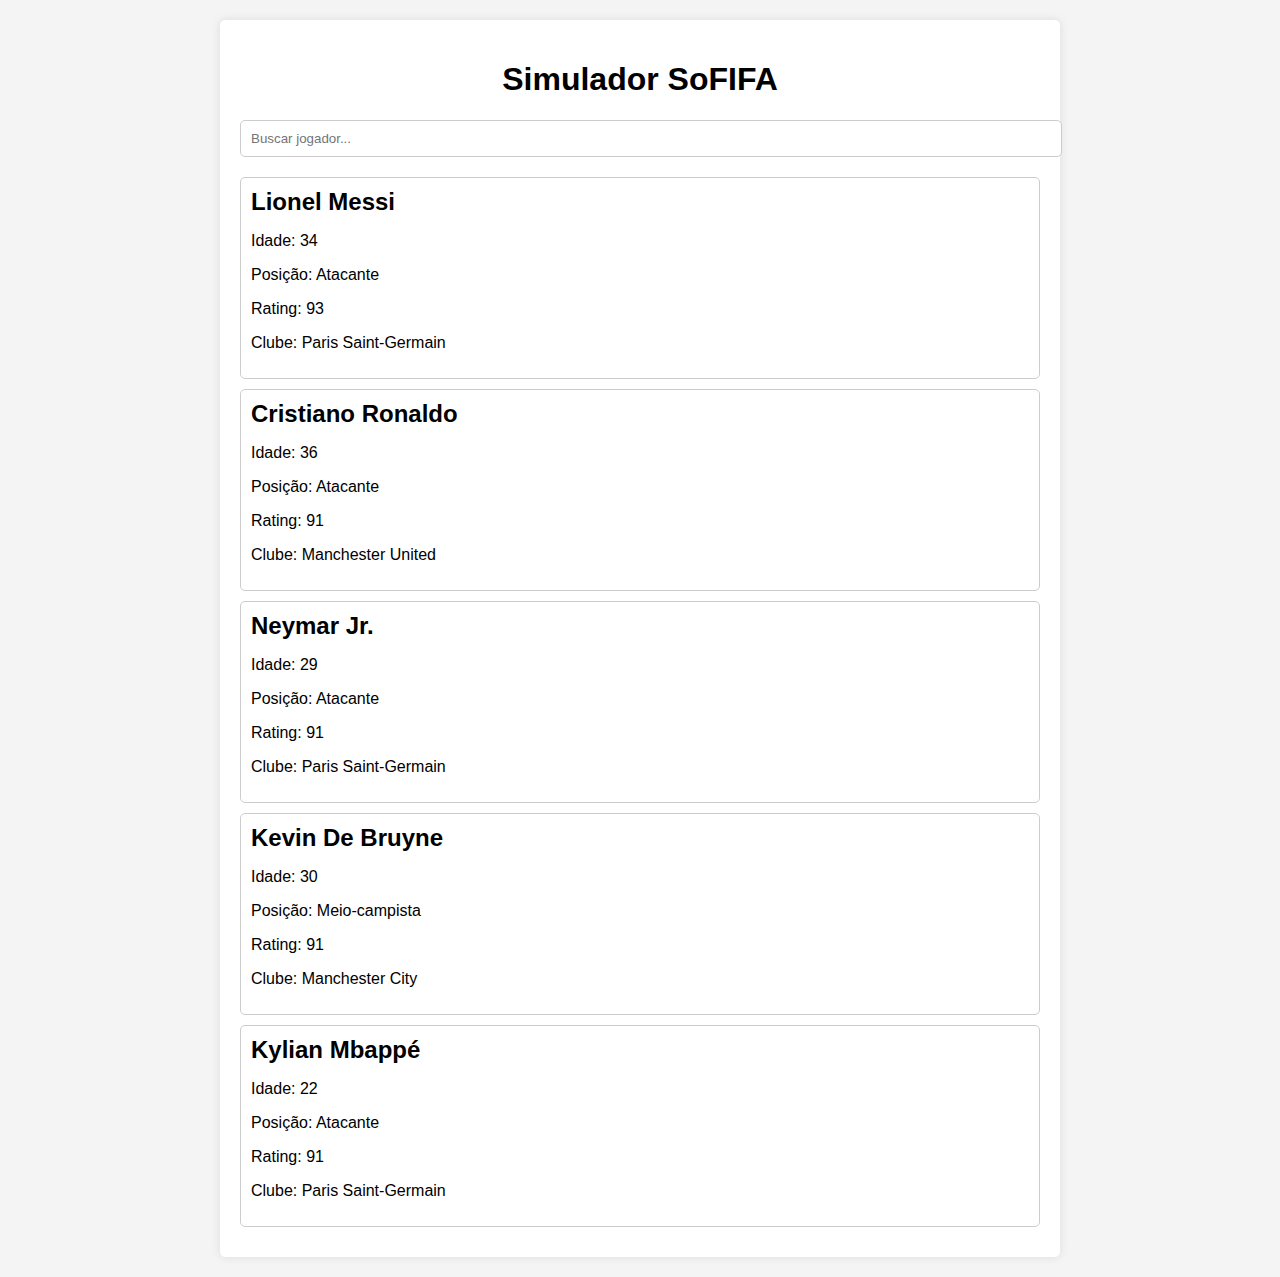
<file: index.html>
<!DOCTYPE html>
<html lang="pt-BR">
<head>
    <meta charset="UTF-8">
    <meta name="viewport" content="width=device-width, initial-scale=1.0">
    <title>Simulador SoFIFA</title>
    <link rel="stylesheet" href="styles.css">
</head>
<body>
    <div class="container">
        <h1>Simulador SoFIFA</h1>
        <input type="text" id="search" placeholder="Buscar jogador..." onkeyup="searchPlayer()">
        <div id="player-list"></div>
    </div>
    <script src="data.js"></script>
    <script src="script.js"></script>
</body>
</html>
</file>
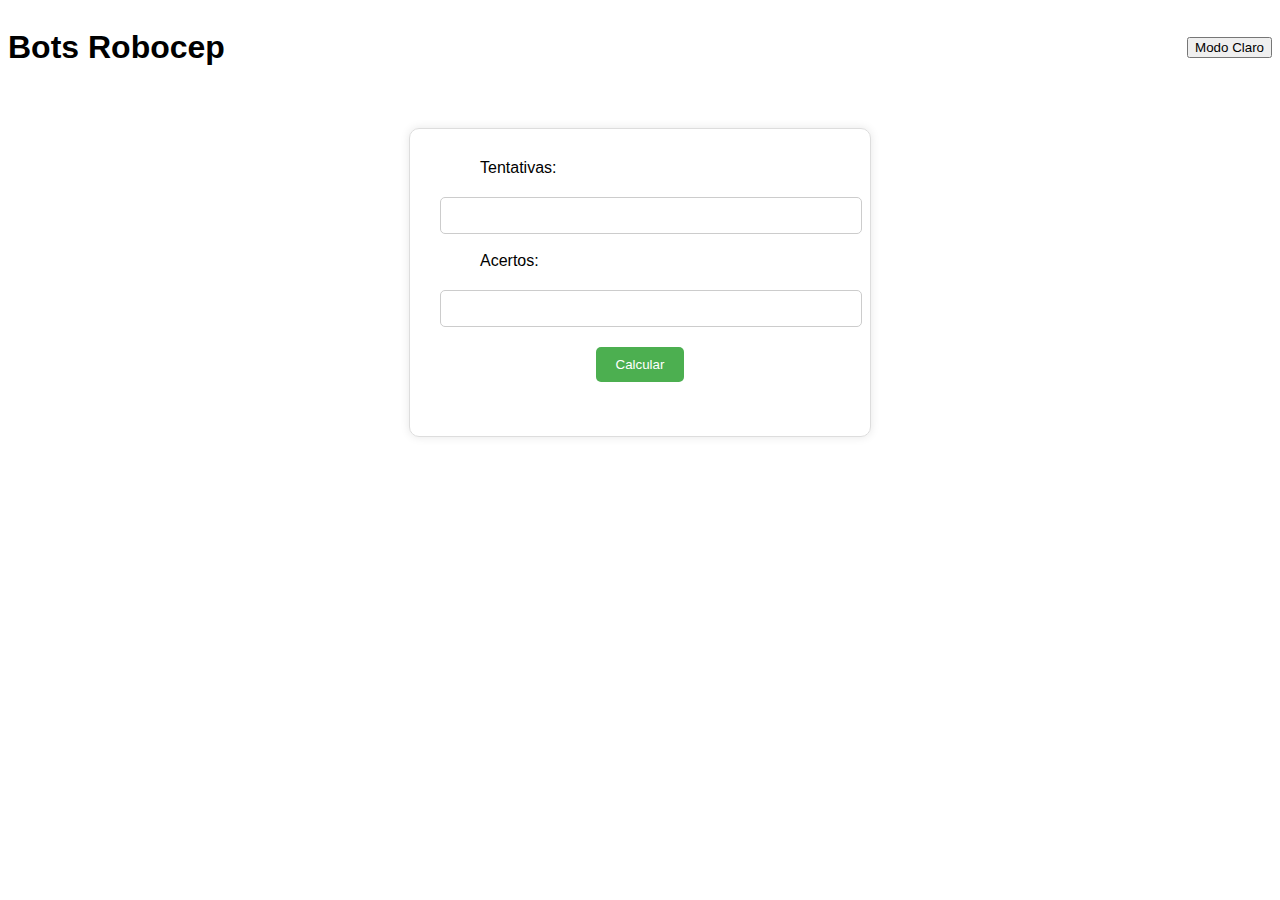
<file: botsrobocep.html>
<!DOCTYPE html>
<html lang="pt-BR">
<head>
    <meta charset="UTF-8">
    <meta name="viewport" content="width=device-width, initial-scale=1.0">
    <title>Calculadora de Acertos</title>
    <style>
        body {
            font-family: Arial, sans-serif;
            text-align: center;
            transition: background-color 0.5s;
        }
        .container {
            max-width: 400px;
            margin: 40px auto;
            padding: 30px; /* aumentei o padding para 30px */
            border: 1px solid #ddd;
            border-radius: 10px;
            box-shadow: 0 0 10px rgba(0, 0, 0, 0.1);
        }
        .label {
            display: block;
            margin-bottom: 20px; /* aumentei o espaçamento entre as labels */
            text-align: left;
            margin-left: 40px; /* aumentei o espaçamento à esquerda */
        }
        .input {
            padding: 10px;
            border: 1px solid #ccc;
            border-radius: 5px;
            width: 100%;
        }
        .button {
            background-color: #4CAF50;
            color: #fff;
            padding: 10px 20px;
            border: none;
            border-radius: 5px;
            cursor: pointer;
        }
        .button:hover {
            background-color: #3e8e41;
        }
        .result {
            font-size: 24px;
            font-weight: bold;
            margin-top: 20px;
        }
        .dark-mode {
            background-color: #333;
            color: #fff;
        }
        .dark-mode .container {
            border-color: #666;
            box-shadow: 0 0 10px rgba(0, 0, 0, 0.3);
        }
        .dark-mode .button {
            background-color: #666;
            color: #fff;
        }
        .dark-mode .label {
            color: #fff;
        }
        .header {
            display: flex;
            justify-content: space-between;
            align-items: center;
            margin-bottom: 20px;
        }
        .mode-button {
            margin-left: 20px;
        }
        .button-container {
            margin-top: 20px;
            text-align: center;
        }
    </style>
</head>
<body>
    <div class="header">
        <h1>Bots Robocep</h1>
        <button class="mode-button" id="mode-button">Modo Claro</button>
    </div>
    <div class="container">
        <form>
            <label class="label" for="tentativas">Tentativas:</label>
            <input class="input" type="number" id="tentativas" required>
            <br><br> <!-- adicionei um espaço entre as labels -->
            <label class="label" for="acertos">Acertos:</label>
            <input class="input" type="number" id="acertos" required>
            <div class="button-container">
                <button class="button" id="calcular">Calcular</button>
            </div>
        </form>
        <div class="result" id="result">
            <p id="acertos-resultado"></p>
            <p id="erros-resultado"></p>
        </div>
    </div>

    <script>
        const modeButton = document.getElementById('mode-button');
        const body = document.body;

        modeButton.addEventListener('click', () => {
            body.classList.toggle('dark-mode');
            modeButton.textContent = body.classList.contains('dark-mode') ? 'Modo Claro' : 'Modo Escuro';
        });

        const calcularButton = document.getElementById('calcular');
        const acertosResultadoElement = document.getElementById('acertos-resultado');
        const errosResultadoElement = document.getElementById('erros-resultado');

        calcularButton.addEventListener('click', (e) => {
            e.preventDefault();
            const tentativas = parseInt(document.getElementById('tentativas').value);
            const acertos = parseInt(document.getElementById('acertos').value);
            const erros = tentativas - acertos;
            const acertosPorcentagem = (acertos / tentativas) * 100;
            const errosPorcentagem = (erros / tentativas) * 100;
            acertosResultadoElement.textContent = `Acertos: ${acertosPorcentagem.toFixed(2)}%`;
            errosResultadoElement.textContent = `Erros: ${errosPorcentagem.toFixed(2)}%`;
        });
    </script>
</body>
</html
</file>
<file: styles.css>
body {
    font-family: Arial, sans-serif;
    background-color: #f4f4f4;
    margin: 0;
    padding: 20px;
}

.container {
    max-width: 800px;
    margin: auto;
    background: white;
    padding: 20px;
    border-radius: 5px;
    box-shadow: 0 0 10px rgba(0, 0, 0, 0.1);
}

h1 {
    text-align: center;
}

input[type="text"] {
    width: 100%;
    padding: 10px;
    margin-bottom: 20px;
    border: 1px solid #ccc;
    border-radius: 5px;
}

.player {
    border: 1px solid #ccc;
    padding: 10px;
    margin-bottom: 10px;
    border-radius: 5px;
}

.player h2 {
    margin: 0;
}
</file>
